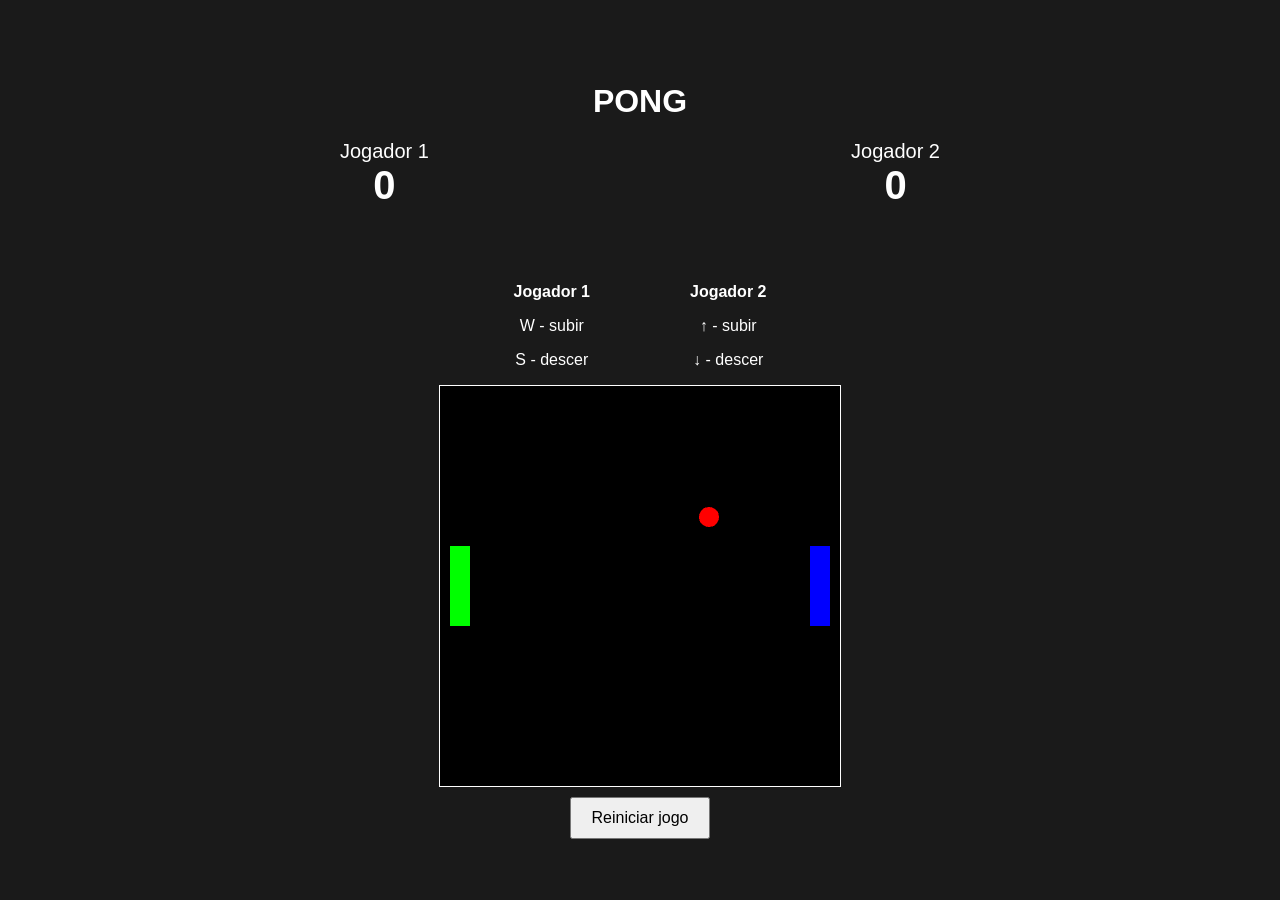
<file: atv 3 - Pong/index.html>
<!DOCTYPE html>
<html lang="pt-BR">
    <head>
        <meta charset="UTF-8">
        <meta name="viewport" content="width=device-width, initial-scale=1.0">
        <title>Atividade 3 - Pong</title>
        <link rel="stylesheet" href="style.css">
    </head>

    <body>
        <div class="container">
            <h1>PONG</h1>

            <div class="placar">
                <div class="jogador">
                    <span class="nome-jogador">Jogador 1</span>
                    <span id="pontosJogador1" class="pontos"> 0 </span>
                </div>

                <div class="jogador">
                    <span class="nome-jogador">Jogador 2</span>
                    <span id="pontosJogador2" class="pontos"> 0 </span>
                </div>
            </div>

            <div id="mensagemVencedor" class="mensagem-vencedor"></div>

            <div class="instrucoes">
                <div>
                    <strong>Jogador 1</strong>
                    <p>W - subir</p>
                    <p>S - descer</p>
                </div>

                <div>
                    <strong>Jogador 2</strong>
                    <p>↑ - subir</p>
                    <p>↓ - descer</p>
                </div>
            </div>

            <canvas id="canvas" width="400" height="400"></canvas>

            <button id="botaoReiniciar"> Reiniciar jogo </button>
        </div>

        <script src="m3.js"></script>
        <script src="main.js"></script>
    </body>

</html>
</file>
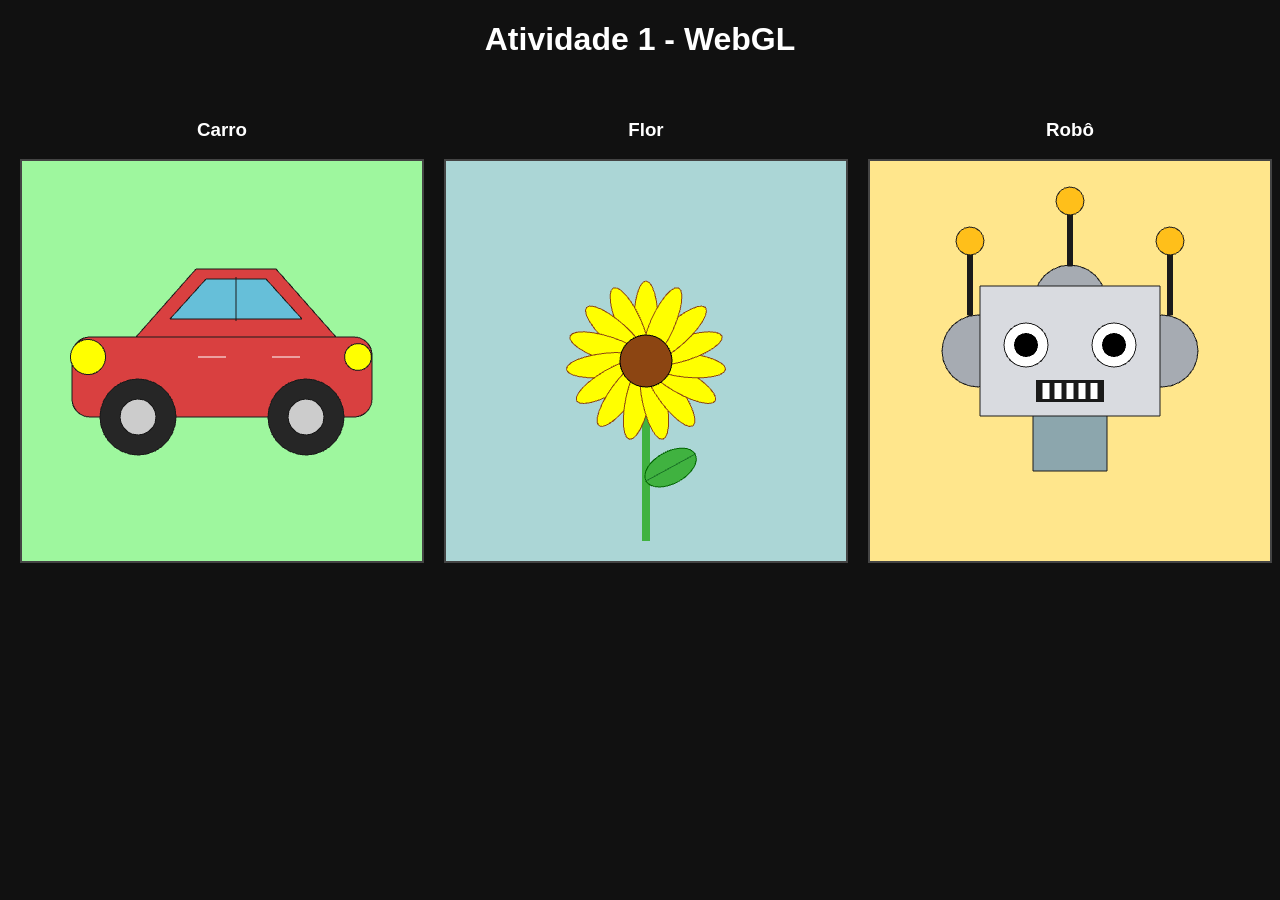
<file: atv1 - Formas primitivas/index.html>
<!DOCTYPE html>
<html lang="pt-br">
    <head>
        <meta charset="UTF-8">
        <title>Atividade 1 - WebGL</title>
        <style>
            body {
                margin: 0;
                background: #111;
            }

            .mural {
                display: grid;
                grid-template-columns: repeat(3, 1fr); /* 3 colunas lado a lado */
                gap: 20px;
                padding: 20px;
                justify-items: center;
            }

            .title {
                text-align: center;
                color: #fff;
                font-family: Arial, sans-serif;
            }

            .subtitle {
                text-align: center;
                color: #fff;
                font-family: Arial, sans-serif;
            }

            canvas {
                background: #000;
                border: 2px solid #444;
            }
        </style>
    </head>

    <body>
        <h1 class="title">Atividade 1 - WebGL</h1>
        <div class="mural">
            <div>
                <h3 class="subtitle">Carro</h3>
                <canvas id="canvas1" width="400" height="400"></canvas>
            </div>
            
            <div>
                <h3 class="subtitle">Flor</h3>
            <canvas id="canvas2" width="400" height="400"></canvas>
            </div>
            
            <div>
                <h3 class="subtitle">Robô</h3>
                <canvas id="canvas3" width="400" height="400"></canvas>
            </div>
        </div>

        <script type = "module" src="carro.js"></script>
        <script type = "module" src="flor.js"></script>
        <script type = "module" src="robo.js"></script>
    </body>
</html>
</file>
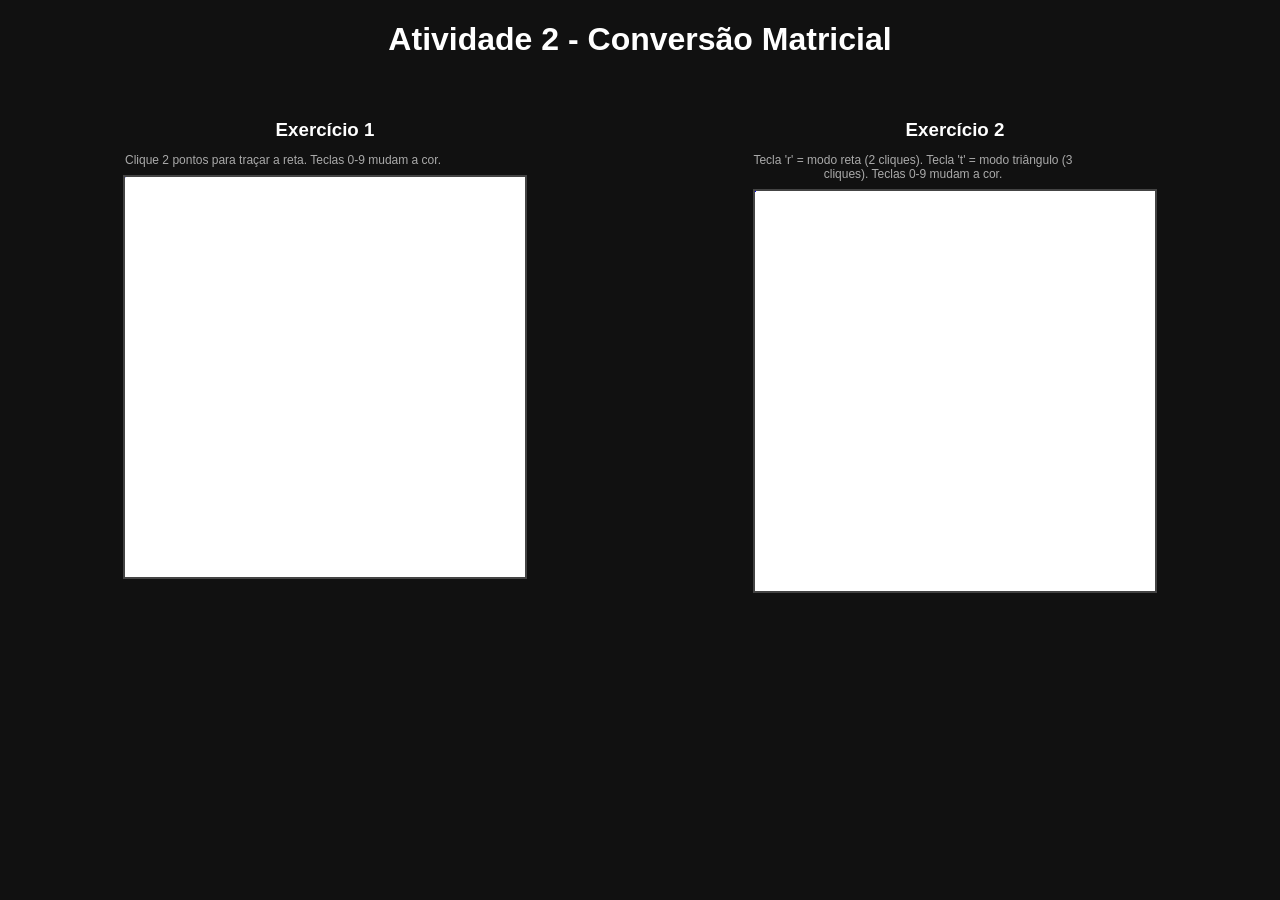
<file: atv2 - Interação com periféricos/index.html>
<!DOCTYPE html>
<html lang="pt-br">
    <head>
        <meta charset="UTF-8">
        <title>Atividade 2 - Conversão Matricial</title>
        <style>
            body {
                margin: 0;
                background: #111;
                font-family: Arial, sans-serif;
                color: #fff;
            }
    
            .mural {
                display: grid;
                grid-template-columns: repeat(2, 1fr);
                gap: 20px;
                padding: 20px;
                justify-items: center;
            }
    
            .title { text-align: center; }
            .subtitle { text-align: center; margin-bottom: 4px; }
            .instrucoes { font-size: 12px; color: #aaa; max-width: 320px; text-align: center; margin-bottom: 8px; }
    
            canvas {
                background: #fff;
                border: 2px solid #444;
                cursor: crosshair;
            }
        </style>
    </head>

    <body>
        <h1 class="title">Atividade 2 - Conversão Matricial</h1>
        <div class="mural">
             <div>
                <h3 class="subtitle">Exercício 1</h3>
                <p class="instrucoes">Clique 2 pontos para traçar a reta. Teclas 0-9 mudam a cor.</p>
                <canvas id="canvas1" width="400" height="400"></canvas>
            </div>
            
             <div>
                <h3 class="subtitle">Exercício 2</h3>
                <p class="instrucoes">Tecla 'r' = modo reta (2 cliques). Tecla 't' = modo triângulo (3 cliques). Teclas 0-9 mudam a cor.</p>
                <canvas id="canvas2" width="400" height="400"></canvas>
            </div>
        </div>

        <script src="bresenham_basic.js"></script>
        <script src="ex1.js"></script>
        <script src="ex2.js"></script>
    </body>
</html>
</file>
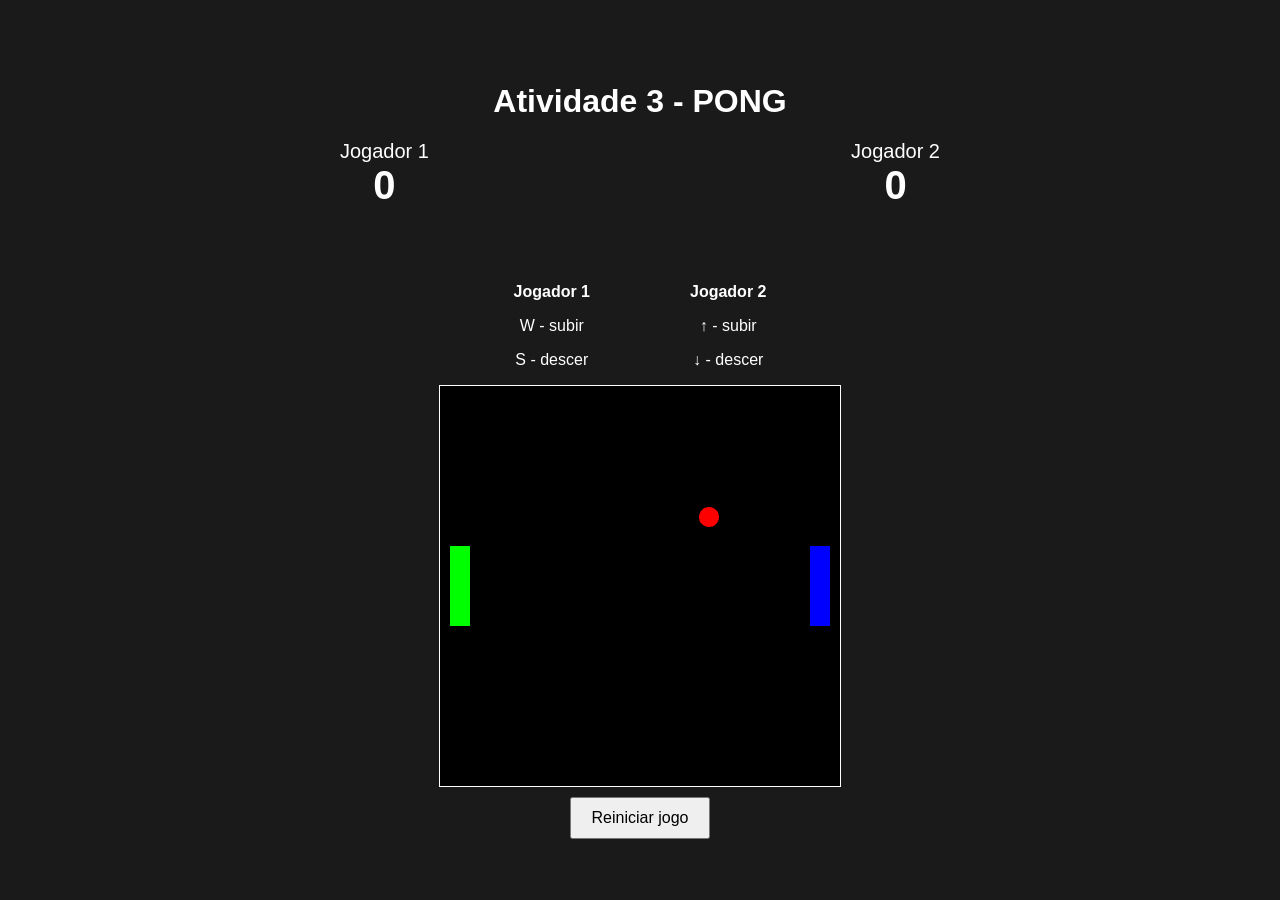
<file: atv3 - Pong/index.html>
<!DOCTYPE html>
<html lang="pt-BR">
    <head>
        <meta charset="UTF-8">
        <meta name="viewport" content="width=device-width, initial-scale=1.0">
        <title>Atividade 3 - Pong</title>
        <link rel="stylesheet" href="style.css">
    </head>

    <body>
        <div class="container">
            <h1>Atividade 3 - PONG</h1>

            <div class="placar">
                <div class="jogador">
                    <span class="nome-jogador">Jogador 1</span>
                    <span id="pontosJogador1" class="pontos"> 0 </span>
                </div>

                <div class="jogador">
                    <span class="nome-jogador">Jogador 2</span>
                    <span id="pontosJogador2" class="pontos"> 0 </span>
                </div>
            </div>

            <div id="mensagemVencedor" class="mensagem-vencedor"></div>

            <div class="instrucoes">
                <div>
                    <strong>Jogador 1</strong>
                    <p>W - subir</p>
                    <p>S - descer</p>
                </div>

                <div>
                    <strong>Jogador 2</strong>
                    <p>↑ - subir</p>
                    <p>↓ - descer</p>
                </div>
            </div>

            <canvas id="canvas" width="400" height="400"></canvas>

            <button id="botaoReiniciar"> Reiniciar jogo </button>
        </div>

        <script src="m3.js"></script>
        <script src="main.js"></script>
    </body>

</html>
</file>
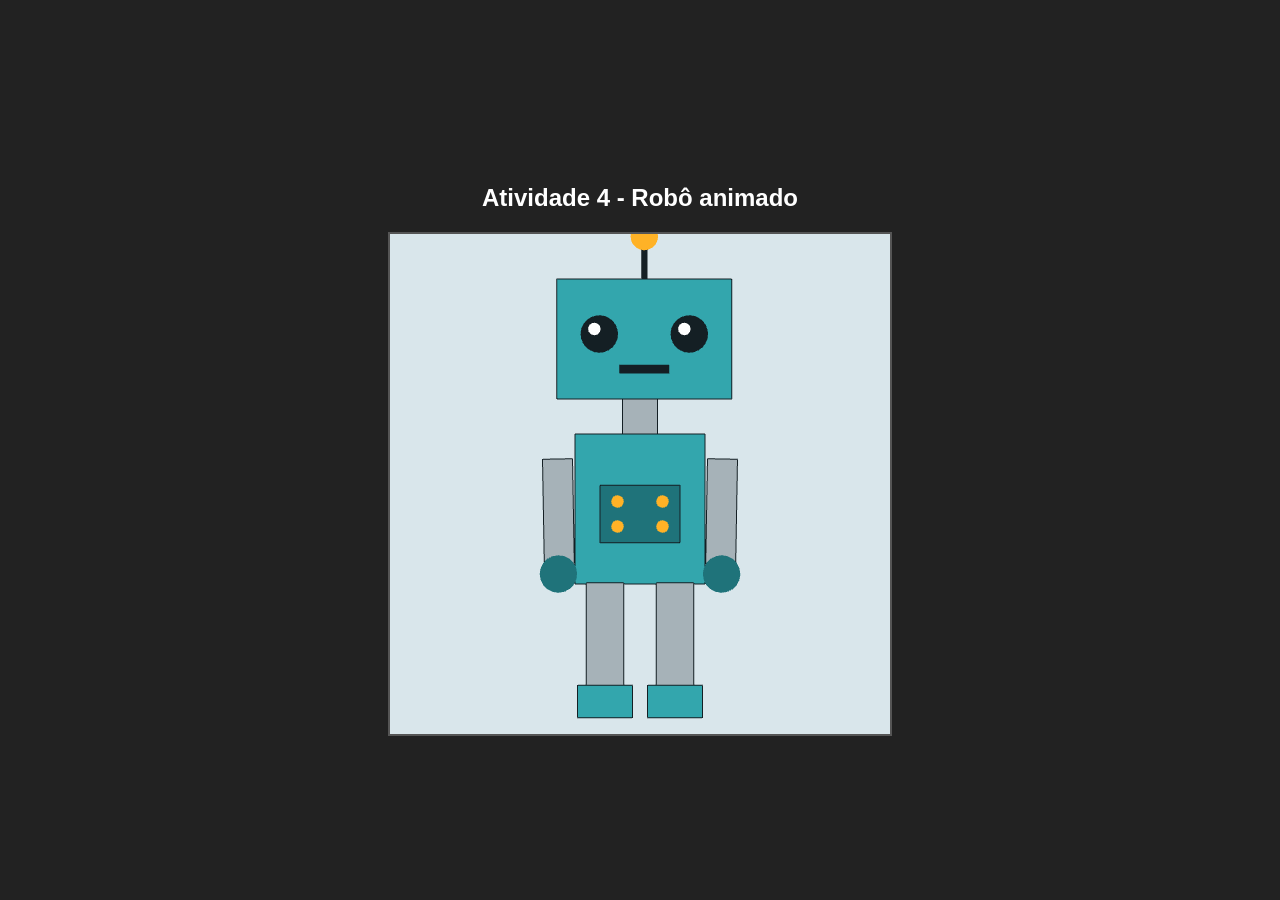
<file: atv4 - Animação Robô/index.html>
<!DOCTYPE html>
<html lang="pt-br">
    <head>
    <meta charset="UTF-8">
    <title>Atividade 4 - Robô Animado</title>
        <style>
            body {
                margin: 0;
                background: #222;
                display: flex;
                flex-direction: column;
                align-items: center;
                justify-content: center;
                height: 100vh;
                font-family: Arial, sans-serif;
                color: #ccc;
            }
            canvas {
                background: #eee;
                border: 2px solid #555;
            }
        </style>
    </head>

    <body>
        <h2 style="color:#fff;">Atividade 4 - Robô animado</h2>
        <canvas id="canvas" width="500" height="500"></canvas>
        
        <script src="m3.js"></script>
        <script src="robo.js"></script>
    
    </body>
</html>
</file>
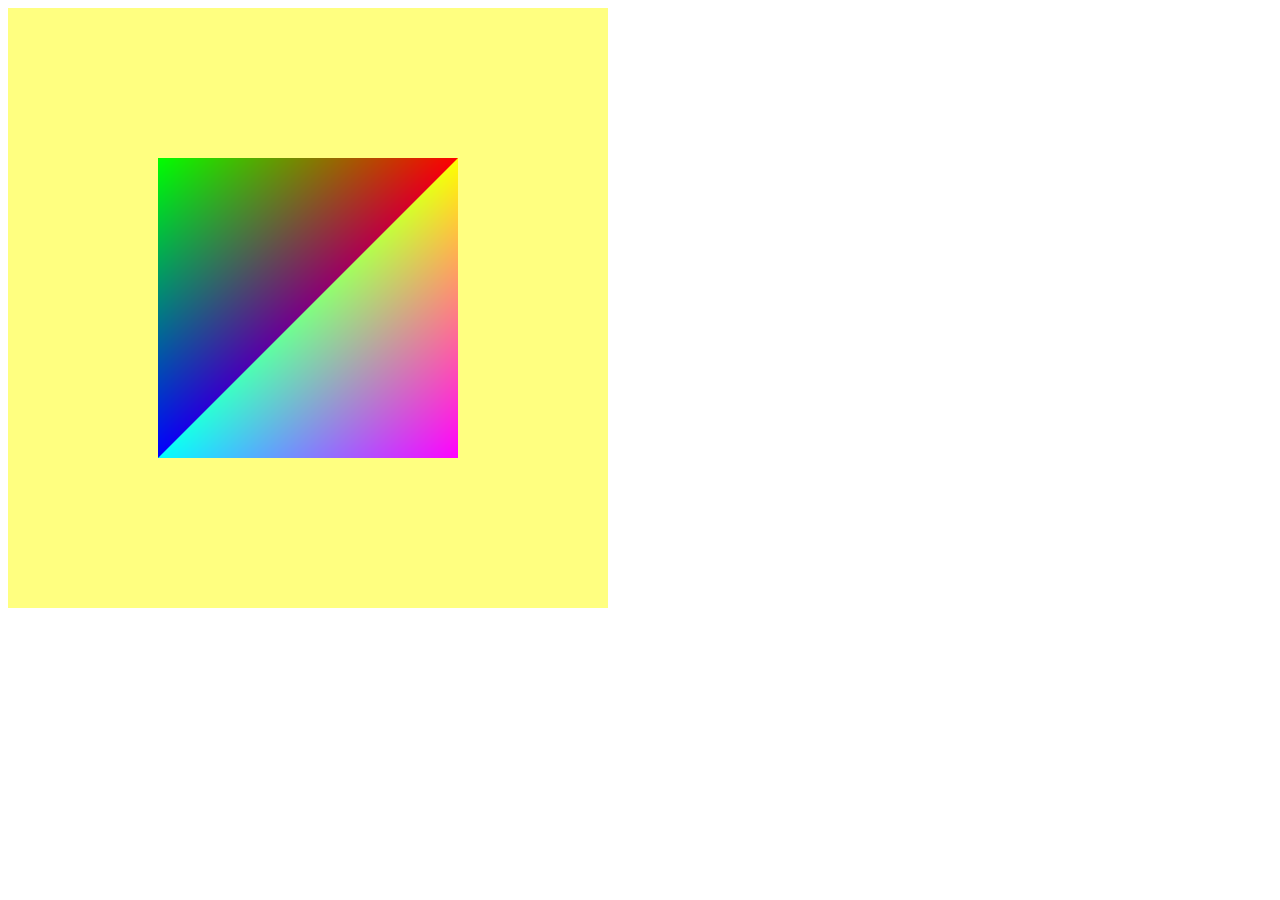
<file: exemplo1/index.html>
<!DOCTYPE html>
<html lang="pt-BR">
<head>
    <meta charset="UTF-8">
    <title>Meu primeiro WebGL</title>
</head>

<body>

    <canvas id="canvas" width="600" height="600"></canvas>

    <div>
        <script src="main.js"></script>
    </div>


</body>
</html>
</file>
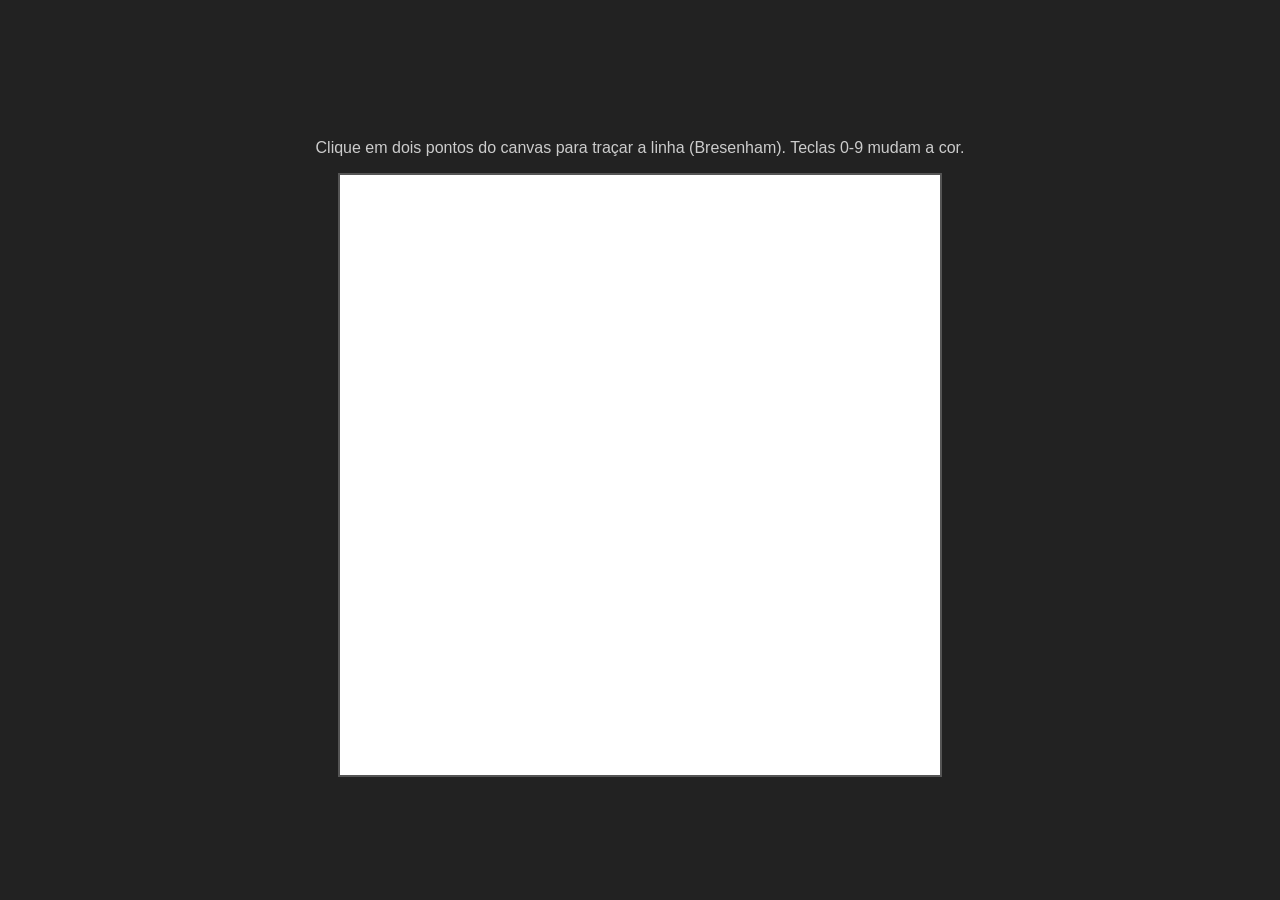
<file: exemplo2/index.html>
<!DOCTYPE html>
<html lang="pt-br">
    <head>
        <meta charset="UTF-8">
        <title>Bresenham - Linha por clique</title>
        <style>
            body { 
                margin: 0; 
                background: #222; 
                display: flex; 
                justify-content: center; 
                align-items: center; 
                height: 100vh; 
                flex-direction: column; 
            }
            canvas { 
                background: #fff; 
                border: 2px 
                solid #555; 
                cursor: crosshair; 
            }
            p { 
                color: #ccc; 
                font-family: sans-serif;
            }
        </style>
    </head>

    <body>
        <p>Clique em dois pontos do canvas para traçar a linha (Bresenham). Teclas 0-9 mudam a cor.</p>
        <canvas id="canvas" width="600" height="600"></canvas>

        <script src="bresenham.js"></script>
    </body>
</html>
</file>
<file: atv 3 - Pong/style.css>
body {
    margin: 0;
    min-height: 100vh;

    display: flex;
    justify-content: center;
    align-items: center;

    background-color: #1a1a1a;
    color: white;

    font-family: Arial, sans-serif;
}

.container {
    display: flex;
    flex-direction: column;
    align-items: center;
}

h1 {
    margin-bottom: 20px;
}

.instrucoes {
    display: flex;
    justify-content: center;
    gap: 100px;
    text-align: center;
}

.placar {
    width: 600px;

    display: flex;
    justify-content: space-between;

    margin-bottom: 20px;
}

.jogador {
    display: flex;
    flex-direction: column;
    align-items: center;
}

.nome-jogador {
    font-size: 20px;
}

.pontos {
    font-size: 40px;
    font-weight: bold;
}

canvas {
    border: 1px solid white;
}

.mensagem-vencedor {
    min-height: 35px;

    margin-top: 20px;

    font-size: 24px;
    font-weight: bold;
}

#botaoReiniciar {
    margin-top: 10px;
    padding: 10px 20px;

    font-size: 16px;
    cursor: pointer;
}
</file>
<file: atv3 - Pong/style.css>
body {
    margin: 0;
    min-height: 100vh;

    display: flex;
    justify-content: center;
    align-items: center;

    background-color: #1a1a1a;
    color: white;

    font-family: Arial, sans-serif;
}

.container {
    display: flex;
    flex-direction: column;
    align-items: center;
}

h1 {
    margin-bottom: 20px;
}

.instrucoes {
    display: flex;
    justify-content: center;
    gap: 100px;
    text-align: center;
}

.placar {
    width: 600px;

    display: flex;
    justify-content: space-between;

    margin-bottom: 20px;
}

.jogador {
    display: flex;
    flex-direction: column;
    align-items: center;
}

.nome-jogador {
    font-size: 20px;
}

.pontos {
    font-size: 40px;
    font-weight: bold;
}

canvas {
    border: 1px solid white;
}

.mensagem-vencedor {
    min-height: 35px;

    margin-top: 20px;

    font-size: 24px;
    font-weight: bold;
}

#botaoReiniciar {
    margin-top: 10px;
    padding: 10px 20px;

    font-size: 16px;
    cursor: pointer;
}
</file>
